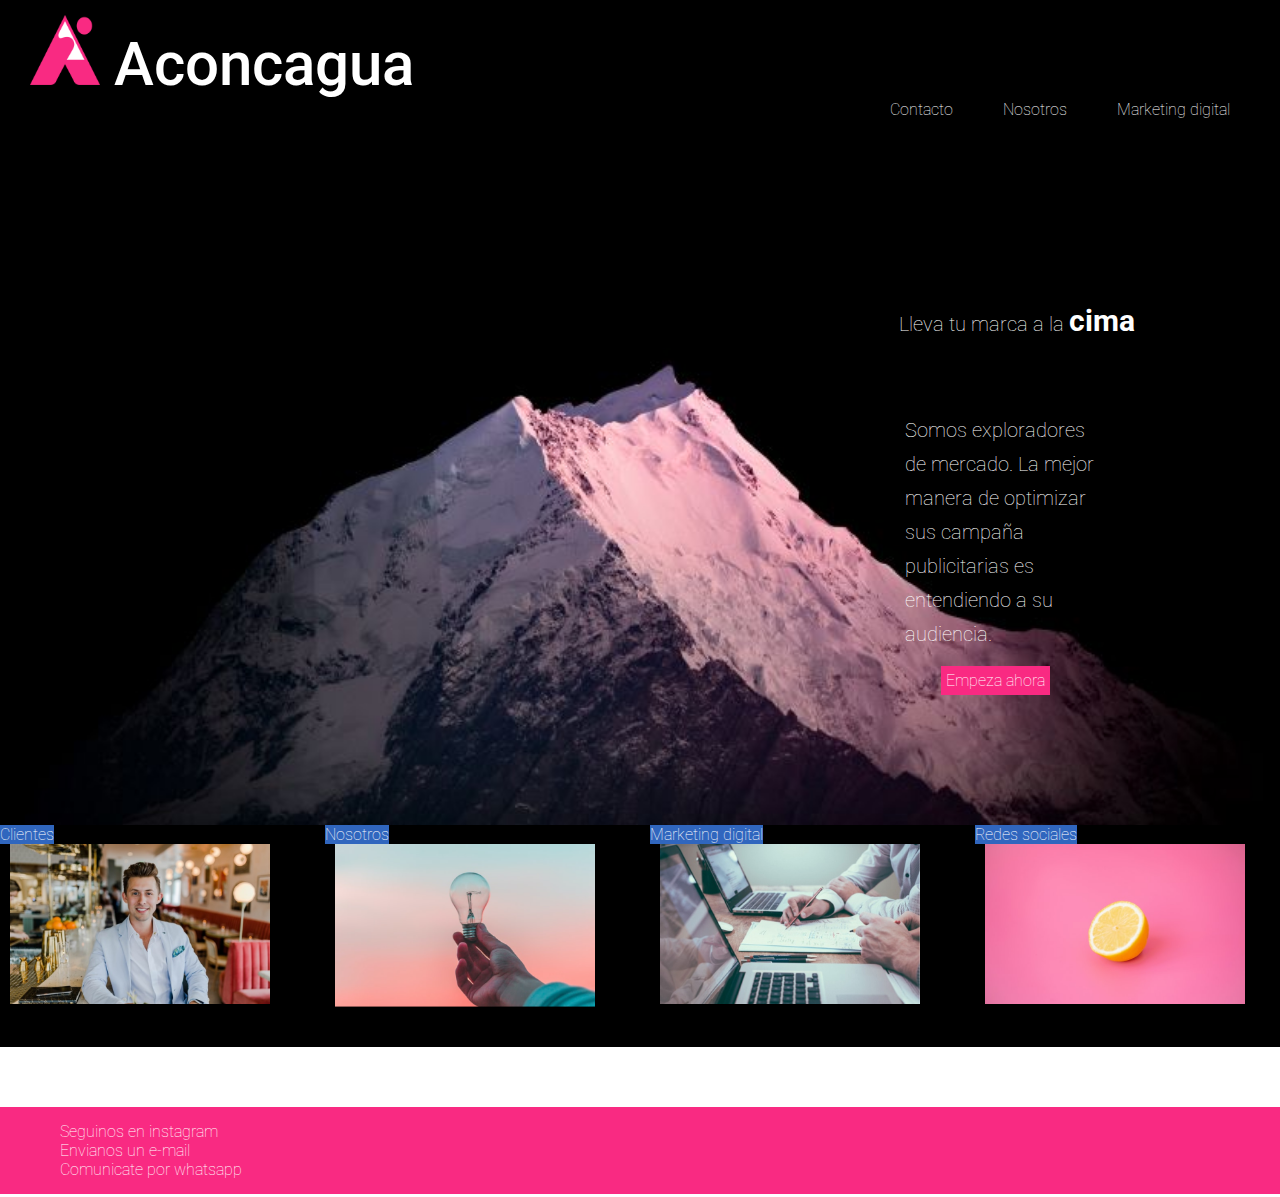
<file: index.html>
<!DOCTYPE html>
<html lang="en">
    <head>
        <meta charset="UTF-8" />
        <meta http-equiv="X-UA-Compatible" content="IE=edge" />
        <meta name="viewport" content="width=device-width, initial-scale=1.0" />
        <link rel="shortcut icon" href="./images/Logo.jpg.png" />
        <link rel="stylesheet" href="../css/style.css"/>
        <title>Aconcagua</title>
    </head>
    <body id="container">
        <!--HEADER DE LA PÁGINA-->
        <header class="header">
            <img class="header__logo" src="./images/Logo.jpg.png" alt="Logo" />
            <h1 class="header__titulo">Aconcagua</h1>
            <nav>
                <ul>
                    <li class="header__link">
                        <a href="./pages/proyectos.html">Marketing digital</a>
                    </li>
                    <li class="header__link">
                        <a href="./pages/trabajanos.html">Nosotros</a>
                    </li>
                    <li class="header__link">
                        <a href="./pages/empeza.html">Contacto</a>
                    </li>
                </ul>
            </nav>
        </header>
        <!-- FIN DEL HEADER DE LA PÁGINA-->
        <!--PRINCIPAL-->
        <main>
            <section id="marca" class="main">
                <div class="main__caja">
                <p class="main__slogan">
                    Lleva tu marca a la
                    <span class="main__slogan--destacado">cima</span>
                </p>
                <p class="main__texto">
                    Somos exploradores de mercado. La mejor manera de optimizar
                    sus campaña publicitarias es entendiendo a su audiencia.
                </p>
                <a class="main__enlace" href="./pages/empeza.html"
                    >Empeza ahora</a></div>
            </section>
        
        <!--FIN PRINCIPAL-->
        <section >
            <article id="paginas"class="enlaces">
                <div id="clientes"> 
                   <a href="./pages/clientes.html"><span class="enlaces__nombre">
                       Clientes</span><img class="enlaces__img" src="./images/foto1.png" alt="Clientes"/></a>
                </div>
               <div id="nosotros"> 
                   <a href="./pages/trabajanos.html"
                    ><span class="enlaces__nombre">Nosotros</span
                    ><img class="enlaces__img" src="./images/foto2.png" alt= Nosotros/></a>
                </div>
                <div id="marketing">
                <a class="enlaces__pag" href="./pages/proyectos.html"><span class="enlaces__nombre">Marketing digital</span> 
                    <img class="enlaces__img" src="./images/foto3.jpg" alt="marketing digital"
                /></a>
                </div>
                <div id="redes">
                    <a href="./pages/redes.html"><span class="enlaces__nombre">Redes sociales</span>
                    <img class="enlaces__img" src="./images/foto4.png" alt="Redes sociales"
                /></a>
                </div>
            </article>
        </section>
    </main>
        <!--FOOTER-->
        <footer>
            <section class="footer">
                <ul class="footer__enlaces">
                    <li>
                        <a href="http://www.instagram.com"
                            >Seguinos en instagram</a
                        >
                    </li>
                    <li>
                        <a href="http://www.gmail.com">Envianos un e-mail</a>
                    </li>
                    <li>
                        <a href="https://api.whatsapp.com/send?phone=2478514392"
                            >Comunicate por whatsapp</a
                        >
                    </li>
                </ul>
            </section>
        </footer>
    </div>
        <!--FIN DEL FOOTER-->
    </body>
</html>
</file>
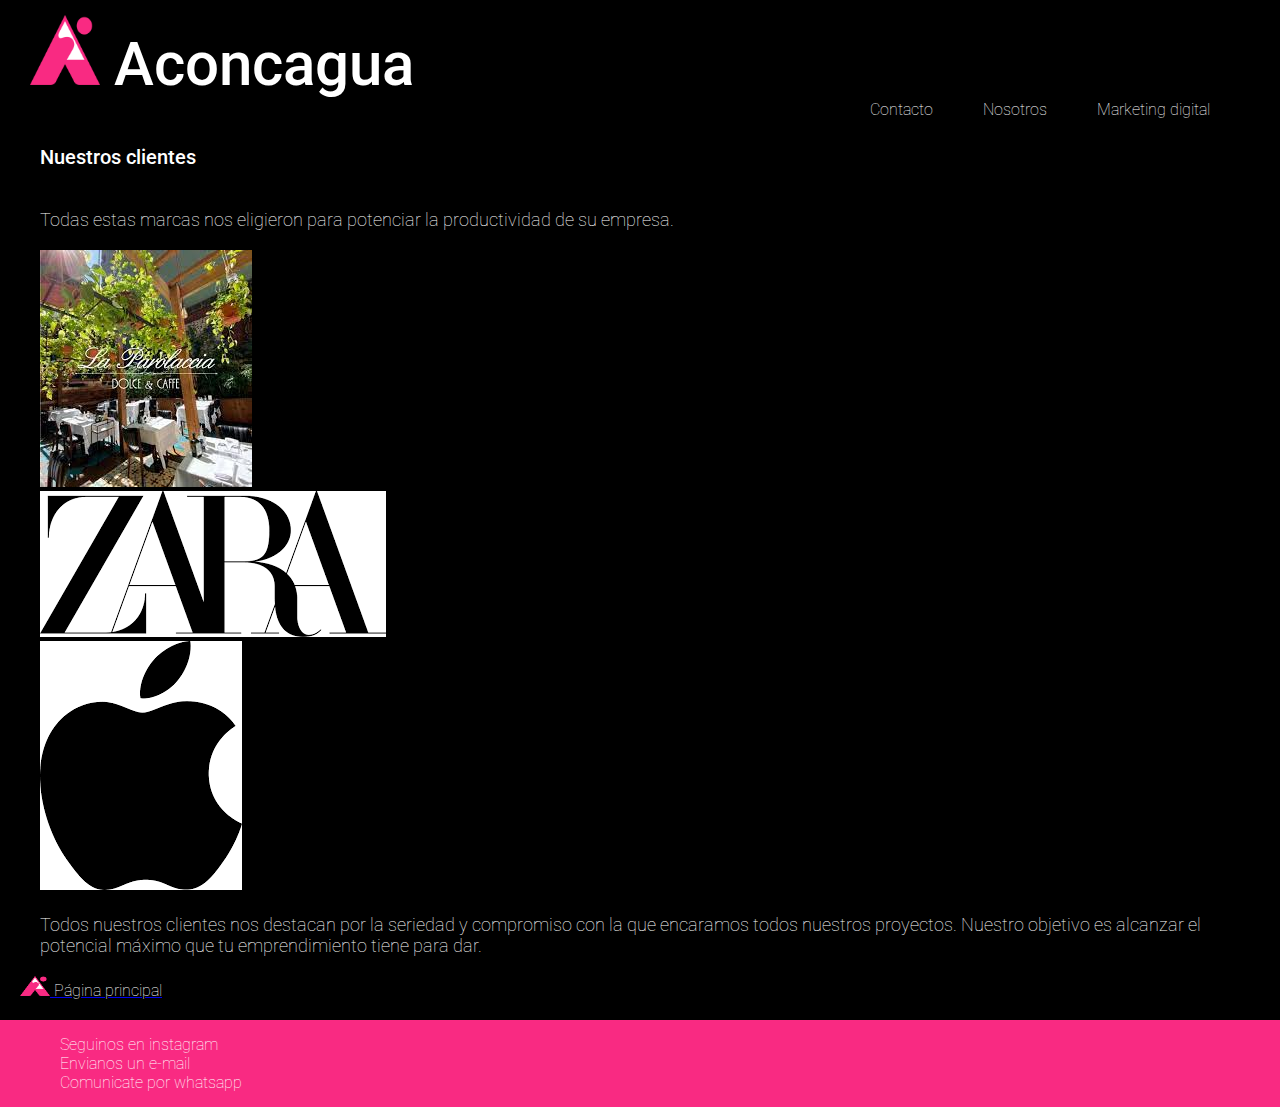
<file: pages/clientes.html>
<!DOCTYPE html>
<html lang="es">
  <head>
    <meta charset="UTF-8" />
    <meta http-equiv="X-UA-Compatible" content="IE=edge" />
    <meta name="viewport" content="width=device-width, initial-scale=1.0" />
    <link rel="icon" href="../images/Logo.jpg.png" />
    <title>Aconcagua</title>
    <link rel="stylesheet" href="../css/style.css" />
  </head>
  <body id="clientes">
    <!--HEADER-->
    <header class="header">
      <img class="header__logo" src="../images/Logo.jpg.png" alt="Logo" />
      <h1 class="header__titulo">Aconcagua</h1>
      <nav>
        <ul class="header__links">
          <li class="header__link">
            <a href="./proyectos.html">Marketing digital</a>
          </li>
          <li class="header__link">
            <a href="./trabajanos.html">Nosotros</a>
          </li>
          <li class="header__link">
            <a href="./empeza.html">Contacto</a>
          </li>
        </ul>
      </nav>
    </header>
    <!--FIN HEADER-->
    <section class="clientes">
      <h1 class="clientes__titulo">Nuestros clientes</h1>
      <p class="clientes__texto">
        Todas estas marcas nos eligieron para potenciar la productividad de su
        empresa.
      </p>
      <ul>
        <li>
          <a class="clientes__enlace" href="https://www.laparolaccia.com/"
            ><img
              class="clientes__imagen"
              src="../images/download.jpg"
              alt="La parolaccia"
          /></a>
        </li>

        <li>
          <a class="clientes__enlace" href="https://www.zara.com/ar/">
            <img class="clientes__imagen" src="../images/zara.jpg" alt="ZARA"
          /></a>
        </li>
        <li>
          <a class="clientes__enlace" href="https://www.apple.com/la/">
            <img class="clientes__imagen" src="../images/apple.jpg" alt="APPLE"
          /></a>
        </li>
      </ul>
    </section>
    <section>
      <p class="clientes__texto">
        Todos nuestros clientes nos destacan por la seriedad y compromiso con la
        que encaramos todos nuestros proyectos. Nuestro objetivo es alcanzar el
        potencial máximo que tu emprendimiento tiene para dar.
      </p>
    </section>
    <section class="menuprincipal">
      <a href="../index.html"
        ><img
          class="menuprincipal__logo"
          src="../images/Logo.jpg.png"
          alt="Home"
        />
        <span class="menuprincipal__texto">Página principal</span>
      </a>
    </section>
    <!--FOOTER-->
    <footer>
      <section class="footer">
        <ul class="footer__enlaces">
          <li>
            <a href="http://www.instagram.com">Seguinos en instagram</a>
          </li>
          <li>
            <a href="http://www.gmail.com">Envianos un e-mail</a>
          </li>
          <li>
            <a href="https://api.whatsapp.com/send?phone=2478514392"
              >Comunicate por whatsapp</a
            >
          </li>
        </ul>
      </section>
    </footer>
    <!--FIN DEL FOOTER-->
  </body>
</html>
</file>
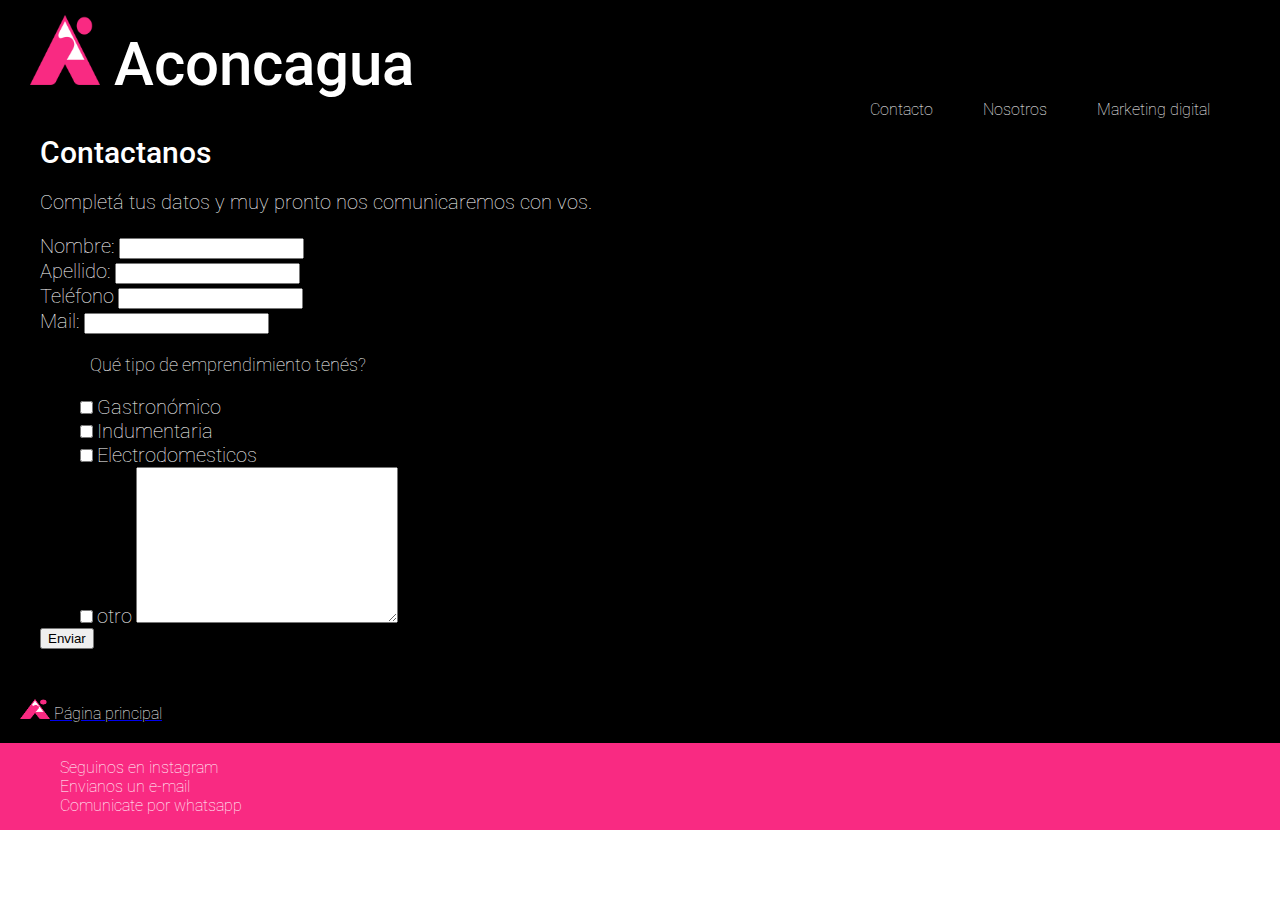
<file: pages/empeza.html>
<!DOCTYPE html>
<html lang="en">
  <head>
    <meta charset="UTF-8" />
    <meta http-equiv="X-UA-Compatible" content="IE=edge" />
    <meta name="viewport" content="width=device-width, initial-scale=1.0" />
    <link rel="icon" href="../images/Logo.jpg.png" />
    <title>Aconcagua</title>
    <link rel="stylesheet" href="../css/style.css" />
  </head>
  <!--HEADER-->
  <header class="header">
    <img class="header__logo" src="../images/Logo.jpg.png" alt="Logo" />
    <h1 class="header__titulo">Aconcagua</h1>
    <nav>
      <ul class="header__links">
        <li class="header__link">
          <a href="./proyectos.html">Marketing digital</a>
        </li>
        <li class="header__link">
          <a href="./trabajanos.html">Nosotros</a>
        </li>
        <li class="header__link">
          <a href="./empeza.html">Contacto</a>
        </li>
      </ul>
    </nav>
  </header>
  <!--FIN HEADER-->
  <body>
    <section class="contactanos">
      <h1 class="contactanos__titulo">Contactanos</h1>
      <p class="contactanos__texto">
        Completá tus datos y muy pronto nos comunicaremos con vos.
      </p>

      <form class="contactanos__form" action="./index.js" method="get">
        <ul>
          <li>
            <label for="nombre" class="contactanos__clientes">Nombre:</label>
            <input type="text" name="nombre" />
          </li>
          <li>
            <label for="apellido" class="contactanos__clientes"
              >Apellido:</label
            >
            <input type="text" name="apellido" />
          </li>
          <li>
            <label for="telefono" class="contactanos__clientes">Teléfono</label>
            <input type="text" name="telefono" />
          </li>
          <li>
            <label for="mail" class="contactanos__clientes">Mail:</label>
            <input type="text" name="mail" />
          </li>
          <h2 class="contactanos__subtitulo">
            Qué tipo de emprendimiento tenés?
          </h2>
          <ol>
            <li>
              <input type="checkbox" id="e1" name="e1" value="gastronomico" />
              <label for="e1" class="contactanos__clientes">Gastronómico</label>
            </li>
            <li>
              <input type="checkbox" id="e2" name="e2" value="Indumentaria" />
              <label for="e2" class="contactanos__clientes">Indumentaria</label>
            </li>
            <li>
              <input
                type="checkbox"
                id="e3"
                name="e3"
                value="Electrodomesticos"
              />
              <label for="e3" class="contactanos__clientes"
                >Electrodomesticos</label
              >
            </li>
            <li>
              <input type="checkbox" id="e4" name="e4" value="otro" />
              <label for="e4" class="contactanos__clientes">otro</label>
              <textarea name="e4" id="e4" cols="30" rows="10"></textarea>
            </li>
          </ol>

          <input type="submit" value="Enviar" />
        </ul>
      </form>
    </section>
    <section class="menuprincipal">
      <a href="../index.html"
        ><img
          class="menuprincipal__logo"
          src="../images/Logo.jpg.png"
          alt="Home"
        />
        <span class="menuprincipal__texto">Página principal</span>
      </a>
    </section>
    <!--FOOTER-->
    <footer>
      <section class="footer">
        <ul class="footer__enlaces">
          <li>
            <a href="http://www.instagram.com">Seguinos en instagram</a>
          </li>
          <li>
            <a href="http://www.gmail.com">Envianos un e-mail</a>
          </li>
          <li>
            <a href="https://api.whatsapp.com/send?phone=2478514392"
              >Comunicate por whatsapp</a
            >
          </li>
        </ul>
      </section>
    </footer>
    <!--FIN DEL FOOTER-->
  </body>
</html>
</file>
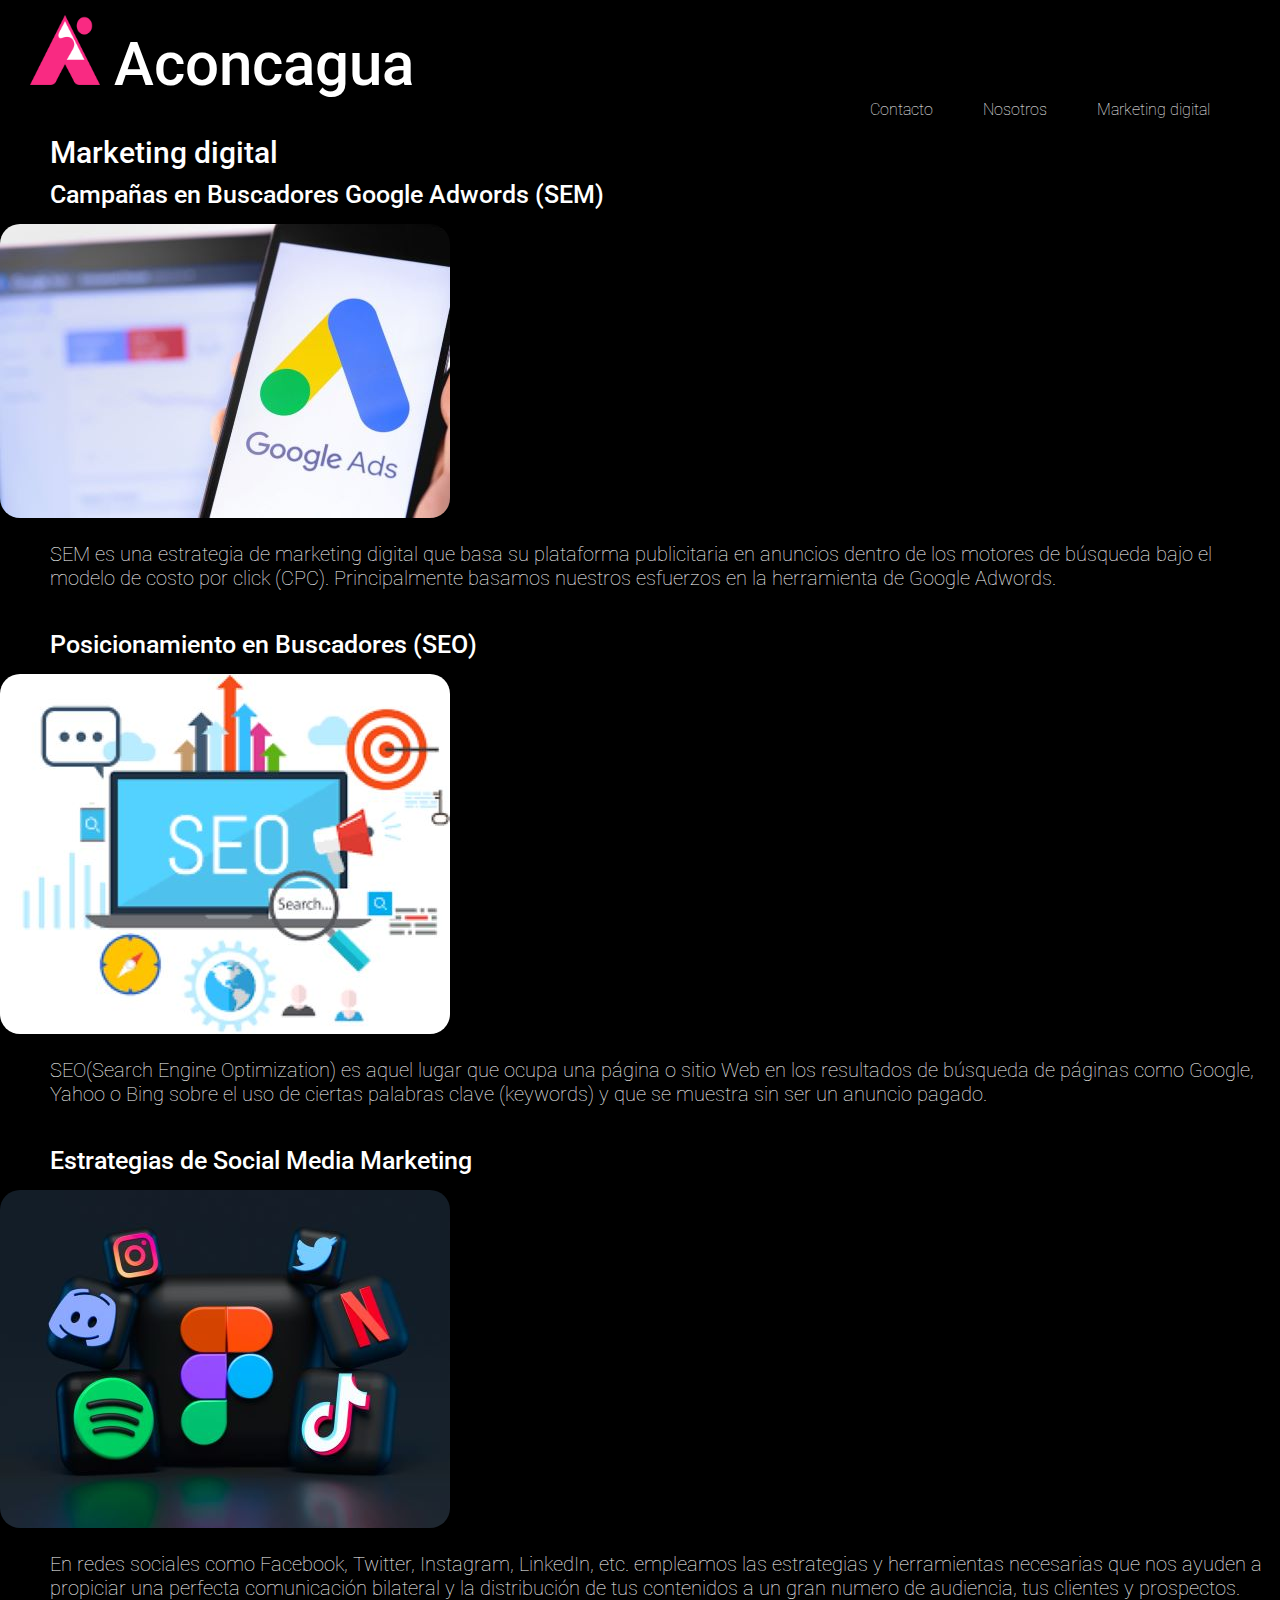
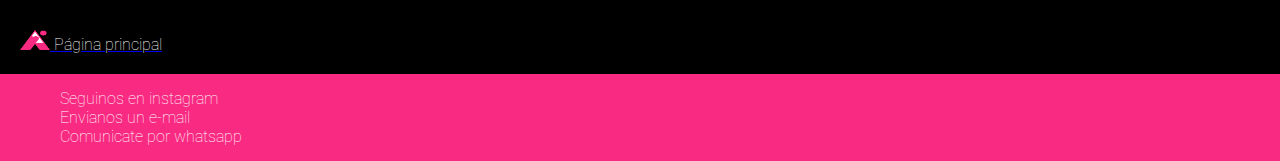
<file: pages/proyectos.html>
<!DOCTYPE html>
<html lang="en">
  <head>
    <meta charset="UTF-8" />
    <meta http-equiv="X-UA-Compatible" content="IE=edge" />
    <meta name="viewport" content="width=device-width, initial-scale=1.0" />
    <link rel="icon" href="../images/Logo.jpg.png" />
    <title>Aconcagua</title>
    <link rel="stylesheet" href="../css/style.css" />
  </head>
  <!--HEADER-->
  <header class="header">
    <img class="header__logo" src="../images/Logo.jpg.png" alt="Logo" />
    <h1 class="header__titulo">Aconcagua</h1>
    <nav>
      <ul class="header__links">
        <li class="header__link">
          <a href="./proyectos.html">Marketing digital</a>
        </li>
        <li class="header__link">
          <a href="./trabajanos.html">Nosotros</a>
        </li>
        <li class="header__link">
          <a href="./empeza.html">Contacto</a>
        </li>
      </ul>
    </nav>
  </header>
  <!--FIN HEADER-->
  <body class="mktdigital">
    <h1 class="mktdigital__titulo">Marketing digital</h1>
    <section>
      <article class="google">
        <h2 class="mktdigital__subtitulo">
          Campañas en Buscadores Google Adwords (SEM)
        </h2>
        <img
          class="mktdigital__img"
          src="../images/googleadds.jpg"
          alt="google adds"
        />
        <p class="mktdigital__texto">
          SEM es una estrategia de marketing digital que basa su plataforma
          publicitaria en anuncios dentro de los motores de búsqueda bajo el
          modelo de costo por click (CPC). Principalmente basamos nuestros
          esfuerzos en la herramienta de Google Adwords.
        </p>
      </article>
    </section>
    <section>
      <article class="seo">
        <h2 class="mktdigital__subtitulo">
          Posicionamiento en Buscadores (SEO)
        </h2>
        <img class="mktdigital__img" src="../images/seo.jpg" alt="SEO" />
        <p class="mktdigital__texto">
          SEO(Search Engine Optimization) es aquel lugar que ocupa una página o
          sitio Web en los resultados de búsqueda de páginas como Google, Yahoo
          o Bing sobre el uso de ciertas palabras clave (keywords) y que se
          muestra sin ser un anuncio pagado.
        </p>
      </article>
    </section>
    <section>
      <article class="smedia">
        <h2 class="mktdigital__subtitulo">
          Estrategias de Social Media Marketing
        </h2>
        <img
          class="mktdigital__img"
          src="../images/socialmedia.jpg"
          alt="social media marketing"
        />
        <p class="mktdigital__texto">
          En redes sociales como Facebook, Twitter, Instagram, LinkedIn, etc.
          empleamos las estrategias y herramientas necesarias que nos ayuden a
          propiciar una perfecta comunicación bilateral y la distribución de tus
          contenidos a un gran numero de audiencia, tus clientes y prospectos.
        </p>
      </article>
    </section>
    <section class="menuprincipal">
      <a href="../index.html"
        ><img
          class="menuprincipal__logo"
          src="../images/Logo.jpg.png"
          alt="Home"
        />
        <span class="menuprincipal__texto">Página principal</span>
      </a>
    </section>
    <!--FOOTER-->
    <footer>
      <section class="footer">
        <ul class="footer__enlaces">
          <li>
            <a href="http://www.instagram.com">Seguinos en instagram</a>
          </li>
          <li>
            <a href="http://www.gmail.com">Envianos un e-mail</a>
          </li>
          <li>
            <a href="https://api.whatsapp.com/send?phone=2478514392"
              >Comunicate por whatsapp</a
            >
          </li>
        </ul>
      </section>
    </footer>
    <!--FIN DEL FOOTER-->
  </body>
</html>
</file>
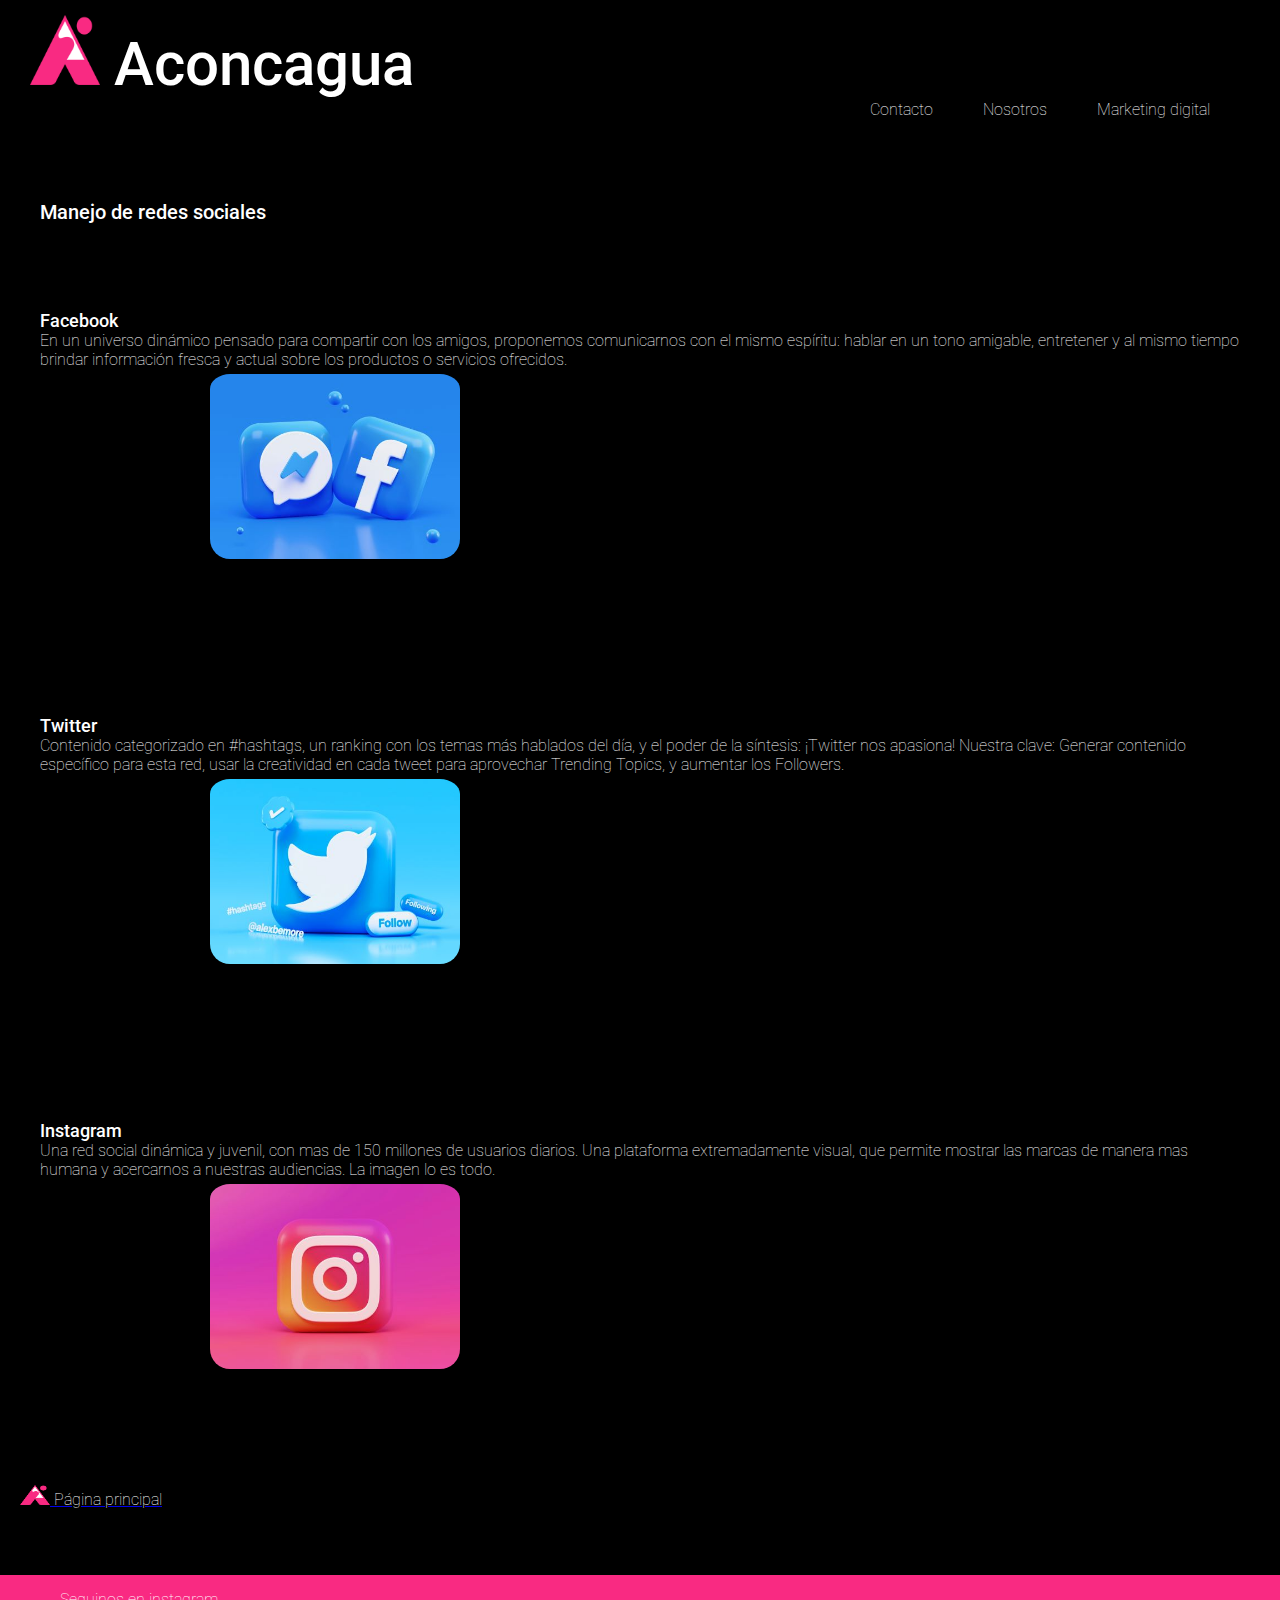
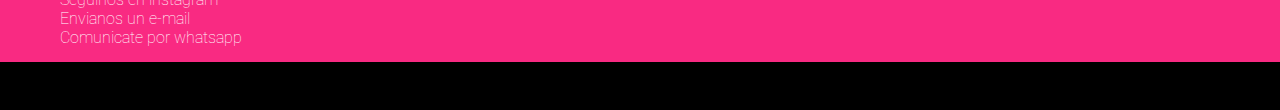
<file: pages/redes.html>
<!DOCTYPE html>
<html lang="en">
    <head>
        <meta charset="UTF-8" />
        <meta http-equiv="X-UA-Compatible" content="IE=edge" />
        <meta name="viewport" content="width=device-width, initial-scale=1.0" />
        <link rel="icon" href="../images/Logo.jpg.png" />
        <title>Aconcagua</title>
        <link rel="stylesheet" href="../css/style.css" />
    </head>
    <!--HEADER-->
    <header class="header">
        <img class="header__logo" src="../images/Logo.jpg.png" alt="Logo" />
        <h1 class="header__titulo">Aconcagua</h1>
        <nav>
            <ul class="header__links">
                <li class="header__link">
                    <a href="./proyectos.html">Marketing digital</a>
                </li>
                <li class="header__link">
                    <a href="./trabajanos.html">Nosotros</a>
                </li>
                <li class="header__link">
                    <a href="./empeza.html">Contacto</a>
                </li>
            </ul>
        </nav>
    </header>
    <!--FIN HEADER-->
    <body id="redes" class="redes">
        <h1 id="manejo" class="redes__titulo">Manejo de redes sociales</h1>
        <section>
            <article>
                <h2  class="redes__subtitulo">Facebook</h2>
                <p class="redes__texto">
                    En un universo dinámico pensado para compartir con los
                    amigos, proponemos comunicarnos con el mismo espíritu:
                    hablar en un tono amigable, entretener y al mismo tiempo
                    brindar información fresca y actual sobre los productos o
                    servicios ofrecidos.
                </p>
                <a class="redes__enlace" href="https://www.Facebook.com"
                    ><img class="redes__imagenes" src="../images/facebook1.jpg" alt="Facebook"
                /></a>
            </article>
        </section>
        <section>
            <article id="twitter">
                <h2 class="redes__subtitulo">Twitter</h2>
                <p class="redes__texto">
                    Contenido categorizado en #hashtags, un ranking con los
                    temas más hablados del día, y el poder de la síntesis:
                    ¡Twitter nos apasiona! Nuestra clave: Generar contenido
                    específico para esta red, usar la creatividad en cada tweet
                    para aprovechar Trending Topics, y aumentar los Followers.
                </p>
                <a class="redes__enlace href="https://www.twitter.com"><img class="redes__imagenes" src="../images/twitter.jpg" alt="Twitter"
                /></a>
            </article>
        </section>
        <section>
            <article id="instagram">
                <h2 class="redes__subtitulo">Instagram</h2>
                <p class="redes__texto">
                    Una red social dinámica y juvenil, con mas de 150 millones
                    de usuarios diarios. Una plataforma extremadamente visual,
                    que permite mostrar las marcas de manera mas humana y
                    acercarnos a nuestras audiencias. La imagen lo es todo.
                </p>
                <a id="imagenig" class="redes__enlace" href="https://www.instagram.com"
                    ><img class="redes__imagenes"
                        src="../images/instagram.jpg"
                        alt="Instagram"
                /></a>
            </article>
        </section>
        <section id="principal" class="menuprincipal">
            <a href="../index.html"
                ><img
                    class="menuprincipal__logo"
                    src="../images/Logo.jpg.png"
                    alt="Home"
                />
                <span class="menuprincipal__texto">Página principal</span>
            </a>
        </section>
        <!--FOOTER-->
        <footer>
            <section class="footer">
                <ul class="footer__enlaces">
                    <li>
                        <a href="http://www.instagram.com"
                            >Seguinos en instagram</a
                        >
                    </li>
                    <li>
                        <a href="http://www.gmail.com">Envianos un e-mail</a>
                    </li>
                    <li>
                        <a href="https://api.whatsapp.com/send?phone=2478514392"
                            >Comunicate por whatsapp</a
                        >
                    </li>
                </ul>
            </section>
        </footer>
        <!--FIN DEL FOOTER-->
    </body>
</html>
</file>
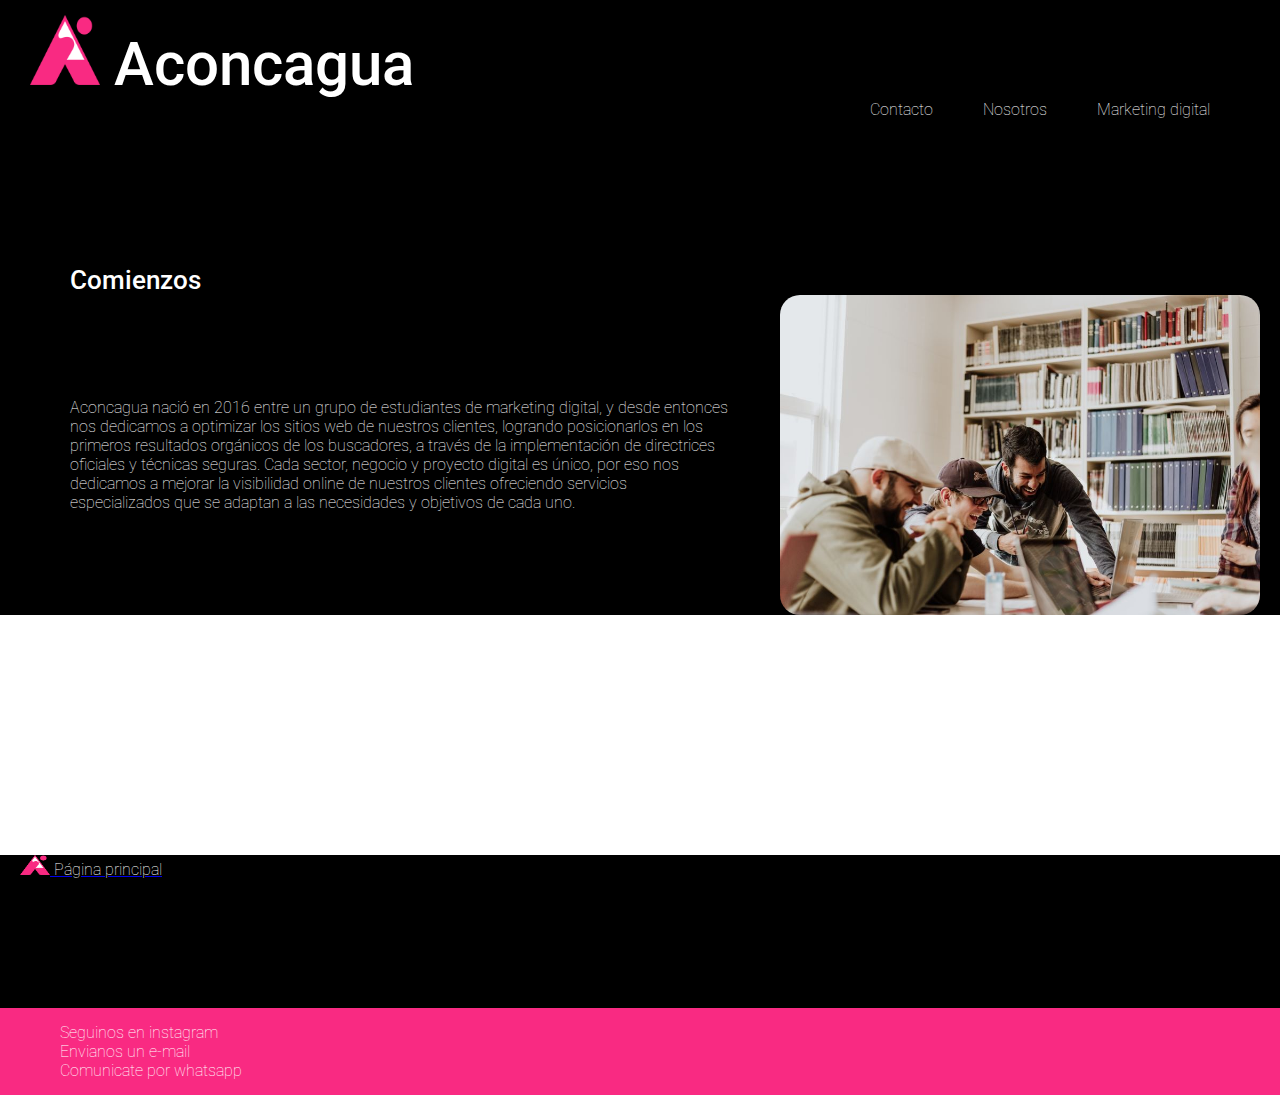
<file: pages/trabajanos.html>
<!DOCTYPE html>
<html lang="en">
  <head>
    <meta charset="UTF-8" />
    <meta http-equiv="X-UA-Compatible" content="IE=edge" />
    <meta name="viewport" content="width=device-width, initial-scale=1.0" />
    <link rel="icon" href="../images/Logo.jpg.png" />
    <title>Aconcagua</title>
    <link rel="stylesheet" href="../css/style.css" />
  </head>
  <!--HEADER-->
  <header class="header">
    <img class="header__logo" src="../images/Logo.jpg.png" alt="Logo" />
    <h1 class="header__titulo">Aconcagua</h1>
    <nav>
      <ul class="header__links">
        <li class="header__link">
          <a href="./proyectos.html">Marketing digital</a>
        </li>
        <li class="header__link">
          <a href="./trabajanos.html">Nosotros</a>
        </li>
        <li class="header__link">
          <a href="./empeza.html">Contacto</a>
        </li>
      </ul>
    </nav>
  </header>
  <!--FIN HEADER-->
  <body id="nosotros">
    <section class="nosotros">
      <article>
        <h1 class="nosotros__titulo">Comienzos</h1>
        <div class="nosotros__caja">
          <p class="nosotros__texto">
            Aconcagua nació en 2016 entre un grupo de estudiantes de marketing
            digital, y desde entonces nos dedicamos a optimizar los sitios web
            de nuestros clientes, logrando posicionarlos en los primeros
            resultados orgánicos de los buscadores, a través de la
            implementación de directrices oficiales y técnicas seguras. Cada
            sector, negocio y proyecto digital es único, por eso nos dedicamos a
            mejorar la visibilidad online de nuestros clientes ofreciendo
            servicios especializados que se adaptan a las necesidades y
            objetivos de cada uno.
          </p>
          <img
            class="nosotros__imagen"
            src="../images/marketing.jpg"
            alt="Equipo Aconcagua"
          />
        </div>
      </article>
    </section>
    <section class="menuprincipal">
      <div class="volver">
        <a href="../index.html"
          ><img
            class="menuprincipal__logo"
            src="../images/Logo.jpg.png"
            alt="Home"
          />
          <span class="menuprincipal__texto">Página principal</span>
        </a>
      </div>
    </section>
    <!--FOOTER-->
    <footer>
      <section class="footer">
        <ul class="footer__enlaces">
          <li>
            <a href="http://www.instagram.com">Seguinos en instagram</a>
          </li>
          <li>
            <a href="http://www.gmail.com">Envianos un e-mail</a>
          </li>
          <li>
            <a href="https://api.whatsapp.com/send?phone=2478514392"
              >Comunicate por whatsapp</a
            >
          </li>
        </ul>
      </section>
    </footer>
    <!--FIN DEL FOOTER-->
  </body>
</html>
</file>
<file: css/style.css>
@import url("https://fonts.googleapis.com/css2?family=Roboto:wght@100;500&display=swap");

*,
*::before,
*::after {
  box-sizing: border-box;
}

* {
  margin: 0;
}

body {
  margin: 0;
  padding: 0;
  overflow-x: hidden;
  width: 100%;
  height: 100vh;
}

/*RESPONSIVE*/
/*smartphone*/
@media (max-width: 480px) {
  #container {
    display: grid;
    grid-template-areas: 
        /*1 fila 4 columnas*/
      "encabezado"
      "marca"
      "paginas"
      "pie";
    grid-template-rows: 15% 58% 120% 10%;
  }

  /*HEADER*/
  header {
    grid-area: encabezado;
    background-color: #000;
    padding: 15px 30px;
  }
  .header__titulo {
    color: white;
    font-style: normal;
    font-weight: 500;
    font-size: 30px;
    font-family: "Roboto", sans-serif;
    display: inline-block;
  }
  .header__link {
    list-style: none;
    font-style: normal;
    font-weight: 100;
    font-size: 10px;
    font-family: "Roboto", sans-serif;
    float: right;
    padding-right: 5px;
    margin-right: 15px;
    padding-bottom: 20px;
  }
  .header__link:hover {
    transition: 1s;
    transform: scale(1.1);
  }
  .header__link a {
    padding: 10px;
    color: #fff;
    text-decoration: none;
  }
  .header__logo {
    width: 50px;
    height: 40px;
    padding-right: 10px;
  }

  /*FIN HEADER*/

  /*MAIN*/
  #marca {
    grid-area: marca;
  }
  #paginas {
    grid-area: paginas;
    display: flex;
    flex-direction: column;
    align-items: center;
  }

  .main {
    background-image: url(../images/montanasmart.png);
    height: 110%;
    background-repeat: no-repeat;
    background-size: cover;
  }
  .main__caja {
    display: flex;
    flex-direction: column;
    align-items: flex-end;
    justify-content: flex-end;
    flex-wrap: wrap;
  }

  .main__slogan {
    background-color: #000;
    color: #fff;
    font-style: normal;
    font-weight: 100;
    font-size: 14px;
    font-family: "Roboto", sans-serif;
    margin-top: 20px;
    padding-left: 30px;
    padding-right: 20px;
  }
  .main__texto {
    color: #fff;
    background-color: rgba(0, 0, 0, 0.3);
    font-style: normal;
    font-weight: 100;
    font-size: 14px;
    font-family: "Roboto", sans-serif;
    line-height: 3;
    margin: 10px;
    padding-left: 10px;
    padding-top: 40px;
    max-width: 200px;
  }
  .main__slogan--destacado {
    color: #fff;
    font-style: normal;
    font-weight: bold;
    font-size: 18px;
    font-family: "Roboto", sans-serif;
  }
  .main__slogan:hover {
    color: #31f420;
  }
  .main__slogan--destacado:hover {
    color: #31f420;
  }
  .main__texto:hover {
    color: #31f420;
  }
  .main__enlace {
    background-color: #f92a82;
    color: #fff;
    font-style: normal;
    font-weight: 100;
    font-size: 10px;
    font-family: "Roboto", sans-serif;
    text-decoration: none;
    padding: 5px;
    margin-right: 20px;
  }
  .main__enlace:hover {
    transition: 1s;
    transform: scale(1.1);
  }

  /*LINKS*/
  .enlaces {
    background-color: #000;
    font-style: normal;
    font-weight: 100;
    font-size: 10px;
    font-family: "Roboto", sans-serif;
    display: flex;
    flex-direction: column;
    align-items: center;
    justify-content: space-evenly;
    padding-bottom: 60px;
  }

  .enlaces a {
    text-decoration: none;
    color: #fff;
  }
  .enlaces__nombre {
    background-color: #3066be;
    padding: 3px;
    margin-left: 80px;
  }
  .enlaces__img {
    width: 50%;
    margin-left: 10px;
    margin-bottom: 3%;
    border-radius: 10px;
    background-color: #000;
  }
  .enlaces__img:hover {
    transition: 1s;
    transform: scale(1.2);
  }

  /*FIN LINKS*/
  /*FOOTER*/
  footer {
    grid-area: pie;
  }

  .footer {
    background-color: #f92a82;
    padding-top: 5%;
    padding-bottom: 15%;
  }
  .footer__enlaces a {
    color: #fff;
    list-style-type: none;
    text-decoration: none;
    font-style: normal;
    font-weight: 100;
    font-size: 12px;
    font-family: "Roboto", sans-serif;
    padding-left: 5px;
  }
  .footer__enlaces li {
    list-style-type: none;
  }
  .footer__enlaces li:hover {
    transition: 1s;
    transform: scale(1.1);
  }
}

/**********************tablet*********************/
@media (min-width: 481px) and (max-width: 1023px) {
  #container {
    display: grid;
    /*estrucura container*/
    grid-template-areas: 
        /*1 columna 4 filas*/
      "encabezado encabezado" /*fila1*/
      "marca caja" /*fila2*/
      "paginas paginas" /*fila3*/
      "pie pie" /*fila4*/;
    grid-template-rows: 20% 80% 130% 10%;
    grid-template-columns: 3fr 2fr;
  }

  /*HEADER*/
  header {
    grid-area: encabezado;
    background-color: #000;
    padding: 15px 30px;
  }
  .header__titulo {
    color: white;
    font-style: normal;
    font-weight: 500;
    font-size: 40px;
    font-family: "Roboto", sans-serif;
    display: inline-block;
  }
  .header__link {
    list-style: none;
    font-style: normal;
    font-weight: 100;
    font-size: 12px;
    font-family: "Roboto", sans-serif;
    float: right;
    padding-right: 15px;
    margin-right: 15px;
    padding-bottom: 20px;
  }

  .header__link a {
    padding: 10px;
    color: #fff;
    text-decoration: none;
  }
  .header__logo {
    width: 60px;
    height: 50px;
    padding-right: 10px;
  }
  .header__link:hover {
    transition: 1s;
    transform: scale(1.1);
  }

  /*FIN HEADER*/

  /*MAIN*/
  #marca {
    grid-area: marca;
  }
  #paginas {
    grid-area: paginas;
  }
  .main {
    background-image: url(../images/montanatabl.jpg);
    height: 110%;
    width: 80%;
    background-repeat: no-repeat;
    background-size: cover;
  }
  .main__caja {
    display: flex;
    flex-direction: column;
    align-items: flex-end;
    justify-content: flex-end;
    height: 470px;
    width: 1300px;
    grid-area: caja;
  }

  .main__slogan {
    background-color: rgba(0, 0, 0, 0.3);
    color: #fff;
    font-style: normal;
    font-weight: 100;
    font-size: 20px;
    font-family: "Roboto", sans-serif;
    margin-right: 615px;
  }
  .main__texto {
    color: #fff;
    font-style: normal;
    font-weight: 100;
    font-size: 20px;
    font-family: "Roboto", sans-serif;
    line-height: 1.7;
    margin: 10px;
    margin-top: 30px;
    margin-right: 650px;
    padding: 5px;
    max-width: 200px;
    float: right;
  }
  .main__slogan--destacado {
    color: #fff;
    font-style: normal;
    font-weight: bold;
    font-size: 30px;
    font-family: "Roboto", sans-serif;
  }
  .main__slogan:hover {
    color: #31f420;
  }
  .main__slogan--destacado:hover {
    color: #31f420;
  }
  .main__texto:hover {
    color: #31f420;
  }
  .main__enlace {
    background-color: #f92a82;
    color: #fff;
    font-style: normal;
    font-weight: 100;
    font-size: 16px;
    font-family: "Roboto", sans-serif;
    text-decoration: none;
    margin-right: 730px;
    padding: 5px;
  }
  .main__enlace:hover {
    transition: 1s;
    transform: scale(1.1);
  }

  /*LINKS*/
  .enlaces {
    background-color: #000;
    font-style: normal;
    font-weight: 100;
    font-size: 16px;
    font-family: "Roboto", sans-serif;
    display: flex;
    flex-direction: column;
    justify-content: center;
    padding-bottom: 80px;
    padding-top: 40px;
  }

  .enlaces a {
    text-decoration: none;
    color: #fff;
    padding-left: 10px;
  }
  .enlaces__nombre {
    background-color: #3066be;
  }
  .enlaces__img {
    display: flex;
    flex-direction: column;
    justify-content: center;
    width: 18%;
    border-radius: 20px;
    margin-left: 10px;
  }
  .enlaces__img:hover {
    transition: 1s;
    transform: scale(1.2);
  }
  /*FIN LINKS*/
  /*FOOTER*/
  footer {
    grid-area: pie;
  }

  .footer {
    background-color: #f92a82;
    padding-top: 15px;
    padding-bottom: 35px;
  }
  .footer__enlaces a {
    color: #fff;
    list-style-type: none;
    text-decoration: none;
    font-style: normal;
    font-weight: 100;
    font-size: 12px;
    font-family: "Roboto", sans-serif;
    padding-left: 20px;
  }
  .footer__enlaces li {
    list-style-type: none;
  }
  .footer__enlaces li:hover {
    transition: 1s;
    transform: scale(1.1);
  }
}
/**********************desktop********************/
@media (min-width: 1024px) {
  #container {
    display: grid;
    /*estrucura container*/
    grid-template-areas: 
        /*1 columna 4 filas*/
      "encabezado" /*fila1*/
      "marca" /*fila2*/
      "paginas" /*fila3*/
      "pie" /*fila4*/;
    grid-template-rows: 25% auto 20% 10%;
    grid-template-columns: auto;
  }

  /*HEADER*/
  header {
    grid-area: encabezado;
    background-color: #000;
    padding: 15px 30px;
  }
  .header__titulo {
    color: white;
    font-style: normal;
    font-weight: 500;
    font-size: 60px;
    font-family: "Roboto", sans-serif;
    display: inline-block;
  }
  .header__link {
    list-style: none;
    font-style: normal;
    font-weight: 100;
    font-size: 16px;
    font-family: "Roboto", sans-serif;
    float: right;
    padding-right: 15px;
    margin-right: 15px;
    padding-bottom: 20px;
  }
  .header__link:hover {
    transition: 1s;
    transform: scale(1.1);
  }
  .header__link a {
    padding: 10px;
    color: #fff;
    text-decoration: none;
  }

  .header__logo {
    width: 80px;
    height: 70px;
    padding-right: 10px;
  }

  /*FIN HEADER*/

  /*MAIN*/
  #marca {
    grid-area: marca;
  }
  #paginas {
    grid-area: paginas;
  }
  .main {
    background-image: url(../images/montana.jpg);
    height: 600px;
    background-repeat: no-repeat;
    background-size: cover;
  }
  .main__caja {
    display: flex;
    flex-direction: column;
    align-items: flex-end;
    justify-content: flex-end;
    height: 470px;
    width: 1300px;
  }

  .main__slogan {
    background-color: #000;
    color: #fff;
    font-style: normal;
    font-weight: 100;
    font-size: 20px;
    font-family: "Roboto", sans-serif;
    margin-right: 165px;
  }

  .main__texto {
    color: #fff;
    font-style: normal;
    font-weight: 100;
    font-size: 20px;
    font-family: "Roboto", sans-serif;
    line-height: 1.7;
    margin: 10px;
    margin-top: 70px;
    margin-right: 200px;
    padding: 5px;
    max-width: 200px;
    float: right;
  }

  .main__slogan--destacado {
    color: #fff;
    font-style: normal;
    font-weight: bold;
    font-size: 30px;
    font-family: "Roboto", sans-serif;
  }
  .main__slogan:hover {
    color: #31f420;
  }
  .main__slogan--destacado:hover {
    color: #31f420;
  }
  .main__texto:hover {
    color: #31f420;
  }
  .main__enlace {
    background-color: #f92a82;
    color: #fff;
    font-style: normal;
    font-weight: 100;
    font-size: 16px;
    font-family: "Roboto", sans-serif;
    text-decoration: none;
    margin-right: 250px;
    padding: 5px;
  }
  .main__enlace:hover {
    transition: 1s;
    transform: scale(1.1);
  }
  /*LINKS*/
  .enlaces {
    background-color: #000;
    font-style: normal;
    font-weight: 100;
    font-size: 16px;
    font-family: "Roboto", sans-serif;
    display: flex;
    flex-direction: row;
    justify-content: space-evenly;
    padding-bottom: 40px;
    margin-bottom: -120px;
  }

  .enlaces a {
    text-decoration: none;
    color: #fff;
  }
  .enlaces__nombre {
    background-color: #3066be;
  }
  .enlaces__img {
    display: flex;
    flex-direction: row;
    width: 80%;
    margin-left: 10px;
  }
  .enlaces__img:hover {
    transition: 1s;
    transform: scale(1.2);
  }
  /*FIN LINKS*/
  /*FOOTER*/
  footer {
    grid-area: pie;
  }

  .footer {
    background-color: #f92a82;
    padding-top: 15px;
    padding-bottom: 15px;
  }
  .footer__enlaces a {
    color: #fff;
    list-style-type: none;
    text-decoration: none;
    font-style: normal;
    font-weight: 100;
    font-size: 16px;
    font-family: "Roboto", sans-serif;
    padding-left: 20px;
  }
  .footer__enlaces li {
    list-style-type: none;
  }
  .footer__enlaces li:hover {
    transition: 1s;
    transform: scale(1.1);
  }
}
/***********************************************OTRAS PAGINAS*****************************************************/
/*SECCION NOSOTROS*/
/************************************Smartphone**************************************************/
@media (max-width: 480px) {
  #nosotros {
    display: grid;
    grid-template-areas: 
         /*1 columna 3 filas*/
      "encabezado" /*fila1*/
      "nosotros" /*fila2*/
      "volver" /*fila3*/
      "pie" /*fila4*/;
    grid-template-rows: 20% auto 10% 20%;
    grid-template-columns: auto;
  }

  .nosotros__caja {
    background-color: #000;
    background-size: cover;
    padding: 0px 20px 0px 20px;
    display: flex;
    flex-direction: row;
    align-items: center;
    justify-content: center;
  }
  .nosotros__titulo {
    background-color: #000;
    color: #fff;
    font-size: 14px;
    font-weight: 500;
    font-style: normal;
    font-family: "Roboto", sans-serif;
    padding-left: 50px;
  }
  .nosotros__texto {
    color: #fff;
    font-style: normal;
    font-weight: 100;
    font-size: 12px;
    font-family: "Roboto", sans-serif;
    padding-left: 30px;
    padding-right: 10px;
  }
  .nosotros__texto:hover {
    color: #31f420;
  }

  .nosotros__imagen {
    width: 300px;
    height: 150px;
    border-radius: 20px;
  }
  .volver {
    grid-area: volver;
  }
  /*Volver al menu ppal SMART*/

  .menuprincipal {
    background-color: #000;
  }
  .menuprincipal__texto {
    color: #fff;
    font-weight: 100;
    font-size: 10px;
    font-style: normal;
    font-family: "Roboto", sans-serif;
    text-decoration: none;
  }

  .menuprincipal__logo {
    width: 20px;
    height: 10px;
    margin-top: 15px;
    margin-left: 20px;
  }
  /*Fin volver menu ppal SMART*/
}

/************************Tablet********************************/
@media (min-width: 481px) and (max-width: 1023px) {
  #nosotros {
    display: grid;
    grid-template-areas: 
         /*1 columna 3 filas*/
      "encabezado" /*fila1*/
      "nosotros" /*fila2*/
      "volver" /*fila3*/
      "pie" /*fila4*/;
    grid-template-rows: 20% auto 20%;
    grid-template-columns: auto;
  }

  .nosotros__caja {
    background-color: #000;
    background-size: cover;
    padding: 0px 20px 0px 20px;
    display: flex;
    flex-direction: row;
    align-items: center;
    justify-content: center;
  }
  .nosotros__titulo {
    background-color: #000;
    color: #fff;
    font-size: 20px;
    font-weight: 500;
    font-style: normal;
    font-family: "Roboto", sans-serif;
    padding-top: 40px;
    padding-left: 70px;
  }
  .nosotros__texto {
    color: #fff;
    font-style: normal;
    font-weight: 100;
    font-size: 16px;
    font-family: "Roboto", sans-serif;
    padding-left: 50px;
    padding-right: 50px;
  }
  .nosotros__texto:hover {
    color: #31f420;
  }
  .nosotros__imagen {
    width: 400px;
    height: 250px;
    border-radius: 20px;
  }
  #volver {
    grid-area: volver;
  }
}
/***************************Desktop****************************/
@media (min-width: 1024px) {
  #nosotros {
    display: grid;
    grid-template-areas: 
         /*1 columna 3 filas*/
      "encabezado" /*fila1*/
      "nosotros" /*fila2*/
      "volver" /*fila3*/
      "pie" /*fila4*/;
    grid-template-rows: 25% 70% 17% 8%;
    grid-template-columns: auto;
  }

  .nosotros__caja {
    background-color: #000;
    background-size: cover;
    padding: 0px 20px 0px 20px;
    display: flex;
    flex-direction: row;
    align-items: center;
    justify-content: center;
  }
  .nosotros__titulo {
    background-color: #000;
    color: #fff;
    font-size: 26px;
    font-weight: 500;
    font-style: normal;
    font-family: "Roboto", sans-serif;
    padding-top: 40px;
    padding-left: 70px;
  }
  .nosotros__texto {
    color: #fff;
    font-style: normal;
    font-weight: 100;
    font-size: 16px;
    font-family: "Roboto", sans-serif;
    padding-left: 50px;
    padding-right: 50px;
  }
  .nosotros__texto:hover {
    color: #31f420;
  }

  .nosotros__imagen {
    width: 600px;
    height: 320px;
    border-radius: 20px;
  }
  #volver {
    grid-area: volver;
  }
}

/*FIN NOSOTROS*/

/*MENU PRINCIPAL*/

.menuprincipal {
  background-color: #000;
  padding-bottom: 20px;
  padding-left: 20px;
}
.menuprincipal__texto {
  color: #fff;
  font-weight: 100;
  font-size: 16px;
  font-style: normal;
  font-family: "Roboto", sans-serif;
  text-decoration: none;
}

.menuprincipal__logo {
  width: 30px;
  height: 20px;
}
/*FIN MENU PRINCIPAL*/

/*CLIENTES*/
/**************************************Smartphone*****************************************************/
@media (max-width: 480px) {
  #clientes {
    grid-template-areas: 
        /*1columna 9filas*/
      "encabezado"
      "titulo"
      "subtitulo"
      "imagenes"
      "texto"
      "volver"
      "pie";
    grid-template-columns: auto;
    grid-template-rows: 20% 15% 20% 60% 15% 10% 20%;
  }

  .clientes__titulo {
    grid-area: titulo;
    color: #fff;
    background-color: #000;
    font-size: 18px;
    font-style: normal;
    font-weight: 500;
    font-family: "Roboto", sans-serif;
    padding-top: 30px;
    padding-bottom: 20px;
    padding-left: 40px;
  }
  .clientes__texto {
    grid-area: subtitulo;
    color: #fff;
    background-color: #000;
    font-style: normal;
    font-weight: 100;
    font-size: 16px;
    font-family: "Roboto", sans-serif;
    padding-bottom: 20px;
    padding-top: 20px;
    padding-left: 40px;
    padding-right: 50px;
  }
  .clientes__texto:hover {
    color: #31f420;
  }
  .clientes__img {
    border-radius: 30px;
    width: 150px;
    height: 100px;
    padding-left: 20px;
    padding-right: 20px;
  }
  .clientes__enlace {
    text-decoration: none;
    list-style: none;
    color: #fff;
    background-color: #000;
  }
  .clientes {
    background-color: #000;
  }
  .volver {
    grid-area: volver;
  }
  /*Volver al menu ppal SMART*/

  .menuprincipal {
    background-color: #000;
  }
  .menuprincipal__texto {
    color: #fff;
    font-weight: 100;
    font-size: 10px;
    font-style: normal;
    font-family: "Roboto", sans-serif;
    text-decoration: none;
  }

  .menuprincipal__logo {
    width: 20px;
    height: 10px;
    margin-top: 15px;
    margin-left: 20px;
  }
  /*Fin volver menu ppal SMART*/
}

/****************************************Tablet*********************************************/
@media (min-width: 481px) and (max-width: 1023px) {
  #clientes {
    grid-template-areas: 
        /*1columna 9filas*/
      "encabezado"
      "titulo"
      "subtitulo"
      "imagenes"
      "texto"
      "volver"
      "pie";
    grid-template-columns: auto;
    grid-template-rows: 20% 15% 20% 60% 15% 10% 20%;
  }

  .clientes__titulo {
    grid-area: titulo;
    color: #fff;
    background-color: #000;
    font-size: 20px;
    font-style: normal;
    font-weight: 500;
    font-family: "Roboto", sans-serif;
    padding-top: 30px;
    padding-bottom: 20px;
    padding-left: 40px;
  }
  .clientes__texto {
    grid-area: subtitulo;
    color: #fff;
    background-color: #000;
    font-style: normal;
    font-weight: 100;
    font-size: 18px;
    font-family: "Roboto", sans-serif;
    padding-bottom: 20px;
    padding-top: 20px;
    padding-left: 40px;
    padding-right: 50px;
  }
  .clientes__texto:hover {
    color: #31f420;
  }
  .clientes__img {
    border-radius: 30px;
    width: 150px;
    height: 100px;
    padding-left: 20px;
    padding-right: 20px;
  }
  .clientes__enlace {
    text-decoration: none;
    list-style: none;
    color: #fff;
    background-color: #000;
  }
  .clientes {
    background-color: #000;
  }
  .volver {
    grid-area: volver;
  }
  /*Volver al menu ppal TABLET*/

  .menuprincipal {
    background-color: #000;
  }
  .menuprincipal__texto {
    color: #fff;
    font-weight: 100;
    font-size: 12px;
    font-style: normal;
    font-family: "Roboto", sans-serif;
    text-decoration: none;
  }

  .menuprincipal__logo {
    width: 30px;
    height: 20px;
    margin-top: 15px;
    margin-left: 20px;
  }
  /*Fin volver menu ppal TABLET*/
}
/**********************************************Desktop************************************************************/
@media (min-width: 1024px) {
  #clientes {
    grid-template-areas: 
        /*1columna 9filas*/
      "encabezado"
      "titulo"
      "subtitulo"
      "imagenes"
      "texto"
      "volver"
      "pie";
    grid-template-columns: auto;
    grid-template-rows: 20% 15% 20% 60% 15% 10% 20%;
  }

  .clientes__titulo {
    grid-area: titulo;
    color: #fff;
    background-color: #000;
    font-size: 20px;
    font-style: normal;
    font-weight: 500;
    font-family: "Roboto", sans-serif;
    padding-top: 30px;
    padding-bottom: 20px;
    padding-left: 40px;
  }
  .clientes__texto {
    grid-area: subtitulo;
    color: #fff;
    background-color: #000;
    font-style: normal;
    font-weight: 100;
    font-size: 18px;
    font-family: "Roboto", sans-serif;
    padding-bottom: 20px;
    padding-top: 20px;
    padding-left: 40px;
    padding-right: 50px;
  }
  .clientes__texto:hover {
    color: #31f420;
  }
  .clientes__img {
    border-radius: 30px;
    width: 150px;
    height: 100px;
    padding-left: 20px;
    padding-right: 20px;
  }
  .clientes__enlace {
    text-decoration: none;
    list-style: none;
    color: #fff;
    background-color: #000;
  }
  .clientes {
    background-color: #000;
  }
  .volver {
    grid-area: volver;
  }
}
/*FIN CLIENTES*/

/*CONTACTANOS*/

.contactanos {
  background-color: #000;
}
.contactanos__titulo {
  color: #fff;
  background-color: #000;
  font-size: 30px;
  font-style: normal;
  font-weight: 500;
  font-family: "Roboto", sans-serif;
  padding-top: 20px;
  padding-left: 40px;
}
.contactanos__texto {
  color: #fff;
  background-color: #000;
  font-style: normal;
  font-weight: 100;
  font-size: 20px;
  font-family: "Roboto", sans-serif;
  padding-top: 20px;
  padding-bottom: 20px;
  padding-left: 40px;
}
.contactanos__texto:hover {
  color: #31f420;
}
.contactanos__clientes {
  color: #fff;
  font-size: 20px;
  font-weight: 100;
  font-family: "Roboto", sans-serif;
}
.contactanos__subtitulo {
  color: #fff;
  font-size: 18px;
  font-weight: 100;
  font-family: "Roboto", sans-serif;
  padding-top: 20px;
  padding-bottom: 20px;
  padding-left: 50px;
}
.contactanos__form {
  padding-bottom: 50px;
}

/*FIN CONTACTANOS*/
/***********************************************************************************************************/

/*MARKETING DIGITAL*/
/************************************Smartphone*******************************************************/
@media (max-width: 480px) {
  #mktdigital {
    grid-template-areas: /*7 filas 1 col*/
      "encabezado"
      "titulo"
      "google"
      "seo"
      "smedia"
      "volver"
      "pie";
  }
  .mktdigital {
    background-color: #000;
  }
  .google {
    grid-area: google;
  }
  .seo {
    grid-area: seo;
  }
  .smedia {
    grid-area: smedia;
  }
  .mktdigital__titulo {
    grid-area: titulo;
    color: #fff;
    background-color: #000;
    font-size: 12px;
    font-style: normal;
    font-weight: 500;
    font-family: "Roboto", sans-serif;
    padding-top: 20px;
    padding-left: 50px;
  }
  .mktdigital__subtitulo {
    color: #fff;
    font-size: 14px;
    font-style: normal;
    font-weight: 500;
    font-family: "Roboto", sans-serif;
    padding-top: 10px;
    padding-bottom: 15px;
    padding-left: 50px;
  }
  .mktdigital__texto {
    color: #fff;
    font-size: 12px;
    font-weight: 100;
    font-family: "Roboto", sans-serif;
    padding-bottom: 30px;
    padding-top: 20px;
    padding-left: 50px;
  }
  .mktdigital__texto:hover {
    color: #31f420;
  }
  .mktdigital__img {
    border-radius: 20px;
    width: 50%;
  }
}
/**********************************************Tablet*************************************************/
.mktdigital {
  background-color: #000;
}
.mktdigital__titulo {
  color: #fff;
  background-color: #000;
  font-size: 30px;
  font-style: normal;
  font-weight: 500;
  font-family: "Roboto", sans-serif;
  padding-top: 20px;
  padding-left: 50px;
}
.mktdigital__subtitulo {
  color: #fff;
  font-size: 25px;
  font-style: normal;
  font-weight: 500;
  font-family: "Roboto", sans-serif;
  padding-top: 10px;
  padding-bottom: 15px;
  padding-left: 50px;
}
.mktdigital__texto {
  color: #fff;
  font-size: 20px;
  font-weight: 100;
  font-family: "Roboto", sans-serif;
  padding-bottom: 30px;
  padding-top: 20px;
  padding-left: 50px;
}
.mktdigital__texto:hover {
  color: #31f420;
}
.mktdigital__img {
  border-radius: 20px;
}
/**********************************************Desktop******************************************************/
.mktdigital {
  background-color: #000;
}
.mktdigital__titulo {
  color: #fff;
  background-color: #000;
  font-size: 30px;
  font-style: normal;
  font-weight: 500;
  font-family: "Roboto", sans-serif;
  padding-top: 20px;
  padding-left: 50px;
}
.mktdigital__subtitulo {
  color: #fff;
  font-size: 25px;
  font-style: normal;
  font-weight: 500;
  font-family: "Roboto", sans-serif;
  padding-top: 10px;
  padding-bottom: 15px;
  padding-left: 50px;
}
.mktdigital__texto {
  color: #fff;
  font-size: 20px;
  font-weight: 100;
  font-family: "Roboto", sans-serif;
  padding-bottom: 30px;
  padding-top: 20px;
  padding-left: 50px;
}
.mktdigital__texto:hover {
  color: #31f420;
}
.mktdigital__img {
  border-radius: 20px;
}
/*FIN MARKETING DIGITAL*/

/*REDES*/
/**********************************************Smartphone********************************************************/
@media (max-width: 480px) {
  #redes {
    display: grid;
    grid-template-areas: 
        /*2columna 7 filas*/
      "encabezado"
      "manejo"
      "facebook"
      "twitter"
      "instagram"
      "principal"
      "pie";
    grid-template-rows: 20% 10% 45% 45% 45% 10% 15%;
    grid-template-columns: auto;
  }

  .redes {
    background-color: #000;
  }
  .redes__titulo {
    color: #fff;
    background-color: #000;
    font-size: 18px;
    font-style: normal;
    font-weight: 500;
    font-family: "Roboto", sans-serif;
    padding-left: 40px;
  }
  .redes__subtitulo {
    color: #fff;
    font-size: 16px;
    font-style: normal;
    font-weight: 500;
    font-family: "Roboto", sans-serif;
    padding-left: 40px;
    margin-bottom: 10px;
  }
  .redes__texto {
    color: #fff;
    font-size: 10px;
    font-weight: 100;
    font-family: "Roboto", sans-serif;
    padding-left: 40px;
    padding-right: 40px;
  }
  .redes__texto:hover {
    color: #31f420;
  }
  .redes__enlace {
    text-decoration: none;
    list-style: none;
    color: #fff;
    background-color: #000;
    font-family: "Roboto", sans-serif;
    font-size: 10px;
    font-weight: 100;
  }
  .redes__imagenes {
    border-radius: 20px;
    width: 50%;
    height: 30%;
    margin-left: 90px;
    padding-top: 5px;
  }

  /*Volver al menu ppal SMART*/

  .menuprincipal {
    background-color: #000;
    padding-top: 5px;
    padding-left: 30px;
  }
  .menuprincipal__texto {
    color: #fff;
    font-weight: 100;
    font-size: 10px;
    font-style: normal;
    font-family: "Roboto", sans-serif;
    text-decoration: none;
  }

  .menuprincipal__logo {
    width: 30px;
    height: 20px;
  }
  /*Fin volver menu ppal SMART*/
}
/***************************************************Tablet********************************************************/
@media (min-width: 481px) and (max-width: 1023px) {
  #redes {
    display: grid;
    grid-template-areas: 
       /*1columna 7 filas*/
      "encabezado"
      "manejo"
      "facebook"
      "twitter"
      "instagram"
      "principal"
      "pie";
    grid-template-rows: 20% 10% 45% 45% 45% 10% 15%;
    grid-template-columns: auto;
  }
  .redes {
    background-color: #000;
  }
  .redes__titulo {
    color: #fff;
    background-color: #000;
    font-size: 18px;
    font-style: normal;
    font-weight: 500;
    font-family: "Roboto", sans-serif;
    padding-left: 40px;
  }
  .redes__subtitulo {
    color: #fff;
    font-size: 16px;
    font-style: normal;
    font-weight: 500;
    font-family: "Roboto", sans-serif;
    padding-left: 40px;
  }
  .redes__texto {
    color: #fff;
    font-size: 12px;
    font-weight: 100;
    font-family: "Roboto", sans-serif;
    padding-left: 40px;
    padding-right: 40px;
  }
  .redes__texto:hover {
    color: #31f420;
  }
  .redes__enlace {
    text-decoration: none;
    list-style: none;
    color: #fff;
    background-color: #000;
    font-family: "Roboto", sans-serif;
    font-size: 10px;
    font-weight: 100;
  }
  .redes__imagenes {
    border-radius: 20px;
    width: 250px;
    height: 190px;
    margin-left: 50px;
    padding-bottom: 10px;
  }
  /*Volver al menu ppal TABLET*/

  .menuprincipal {
    background-color: #000;
    padding-top: 10px;
    padding-left: 50px;
  }
  .menuprincipal__texto {
    color: #fff;
    font-weight: 100;
    font-size: 10px;
    font-style: normal;
    font-family: "Roboto", sans-serif;
    text-decoration: none;
  }

  .menuprincipal__logo {
    width: 40px;
    height: 30px;
  }
  /*Fin volver menu ppal TABLET*/
}
/************************************************Desktop*********************************************************/
@media (min-width: 1024px) {
  #redes {
    display: grid;
    grid-template-areas: 
       /*1columna 7 filas*/
      "encabezado"
      "manejo"
      "facebook"
      "twitter"
      "instagram"
      "principal"
      "pie";
    grid-template-rows: 20% 10% 45% 45% 45% 10% 15%;
    grid-template-columns: auto;
  }

  .redes {
    background-color: #000;
  }
  .redes__titulo {
    color: #fff;
    background-color: #000;
    font-size: 20px;
    font-style: normal;
    font-weight: 500;
    font-family: "Roboto", sans-serif;
    padding-top: 20px;
    padding-left: 40px;
  }
  .redes__subtitulo {
    color: #fff;
    font-size: 18px;
    font-style: normal;
    font-weight: 500;
    font-family: "Roboto", sans-serif;
    padding-top: 40px;
    padding-left: 40px;
  }
  .redes__texto {
    color: #fff;
    font-size: 16px;
    font-weight: 100;
    font-family: "Roboto", sans-serif;
    padding-left: 40px;
    padding-right: 40px;
  }
  .redes__texto:hover {
    color: #31f420;
  }
  .redes__enlace {
    text-decoration: none;
    list-style: none;
    color: #fff;
    background-color: #000;
    font-family: "Roboto", sans-serif;
    font-size: 16px;
    font-weight: 100;
    padding-left: 10px;
  }
  .redes__imagenes {
    border-radius: 20px;
    width: 250px;
    height: 190px;
    padding-top: 5px;
    margin-left: 200px;
  }
}
</file>
